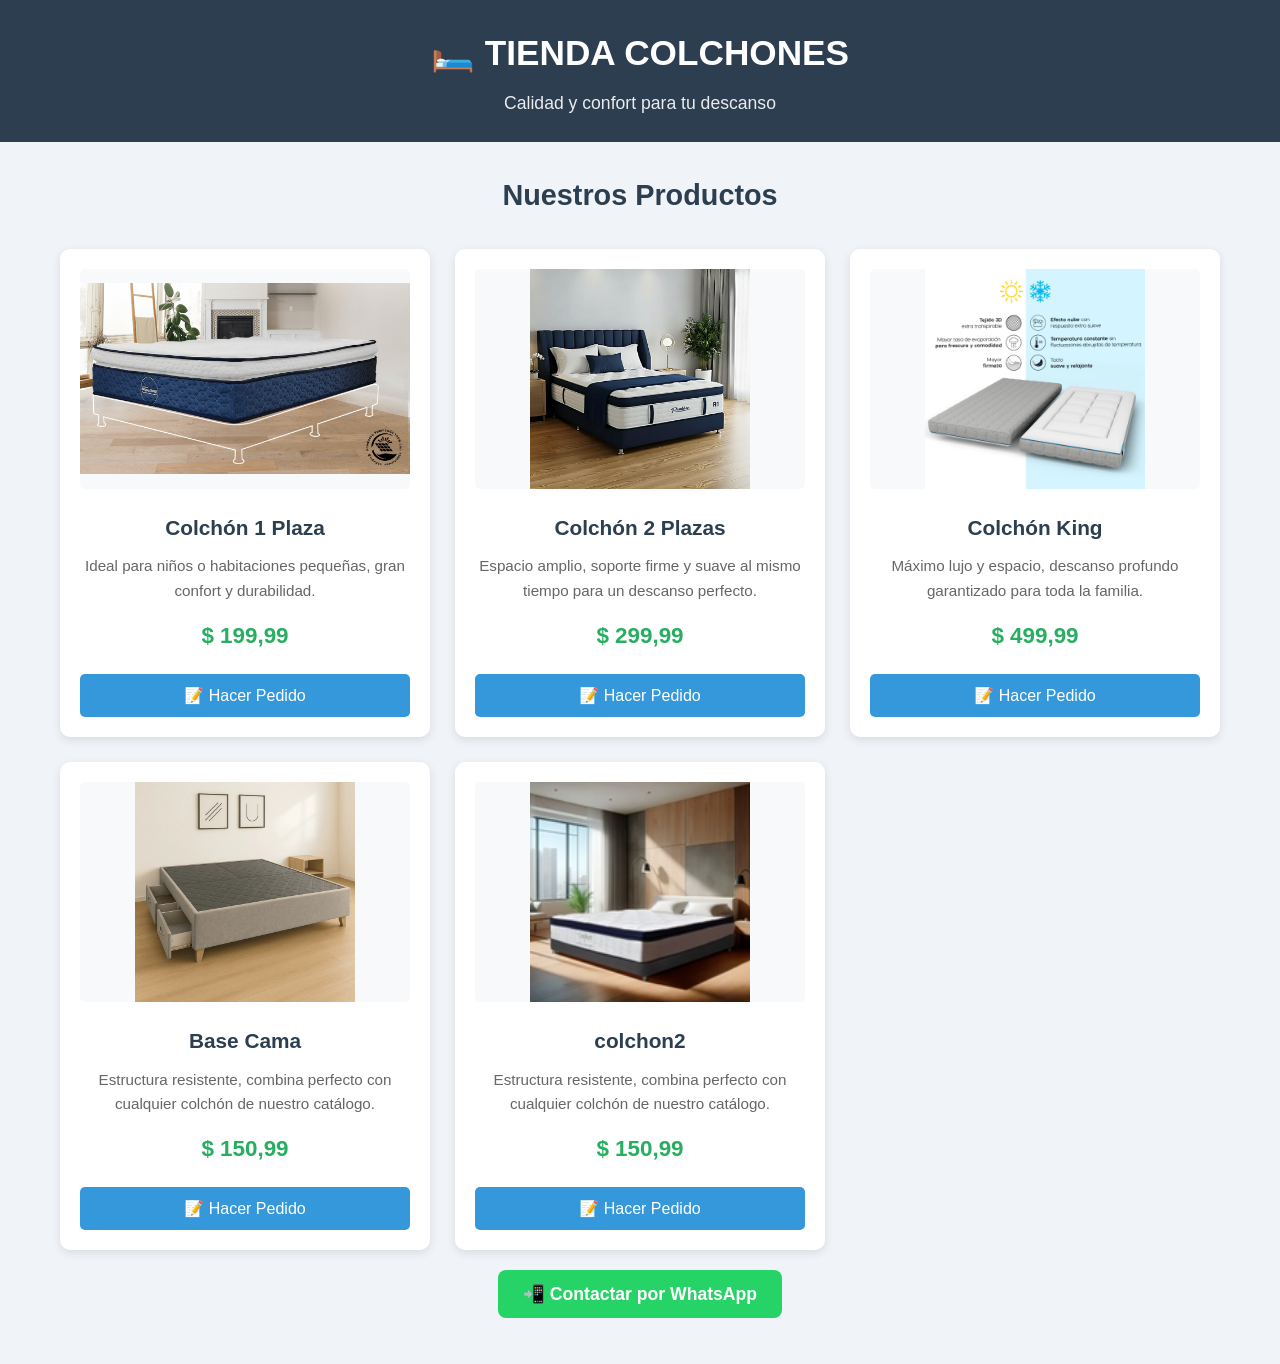
<file: index.html>
<!DOCTYPE html>
<html lang="es">
<head>
    <meta charset="UTF-8">
    <meta name="viewport" content="width=device-width, initial-scale=1.0">
    <title>Tienda Colchones - Los Mejores Precios</title>

    
    <link rel="stylesheet" href="style.css">
</head>
<body>
    <header>
        <h1>🛏️ TIENDA COLCHONES</h1>
        <p>Calidad y confort para tu descanso</p>
    </header>

    <main>
        <div class="contenedor-productos">
            <h2>Nuestros Productos</h2>
            <div id="listaProductos" class="grid-productos">
    </a>
</div>


<div style="text-align:center; margin:30px 0;">
    <a href="https://wa.me/573242600869?text=Hola,%20estoy%20interesado%20en%20un%20colchón" target="_blank" style="background-color:#25d366; color:white; padding:14px 25px; border-radius:8px; text-decoration:none; font-size:1.1rem; font-weight:bold;">
        📲 Contactar por WhatsApp
    </a>
</div>
        </main>

  <script>

const productos = [
    {
        "id": 1,
        "nombre": "Colchón 1 Plaza",
        "descripcion": "Ideal para niños o habitaciones pequeñas, gran confort y durabilidad.",
        "precio": 199.99,
        "imagen": "colchon4.jpg"
    },
    {
        "id": 2,
        "nombre": "Colchón 2 Plazas",
        "descripcion": "Espacio amplio, soporte firme y suave al mismo tiempo para un descanso perfecto.",
        "precio": 299.99,
        "imagen": "colchon2.jpg"
    },
    {
        "id": 3,
        "nombre": "Colchón King",
        "descripcion": "Máximo lujo y espacio, descanso profundo garantizado para toda la familia.",
        "precio": 499.99,
        "imagen": "colchon9.jpg"
    },
    {
        "id": 4,
        "nombre": "Base Cama",
        "descripcion": "Estructura resistente, combina perfecto con cualquier colchón de nuestro catálogo.",
        "precio": 150.99,
        "imagen": "colchon5.jpg"
    },

    {
         "id": 5,
        "nombre": "colchon2",
        "descripcion": "Estructura resistente, combina perfecto con cualquier colchón de nuestro catálogo.",
        "precio": 150.99,
        "imagen": "colchon7.jpg"

    }
];
</script>

</a>
   
    <script src="script.js"></script>
    <br>
    
</html>
</a>
</file>
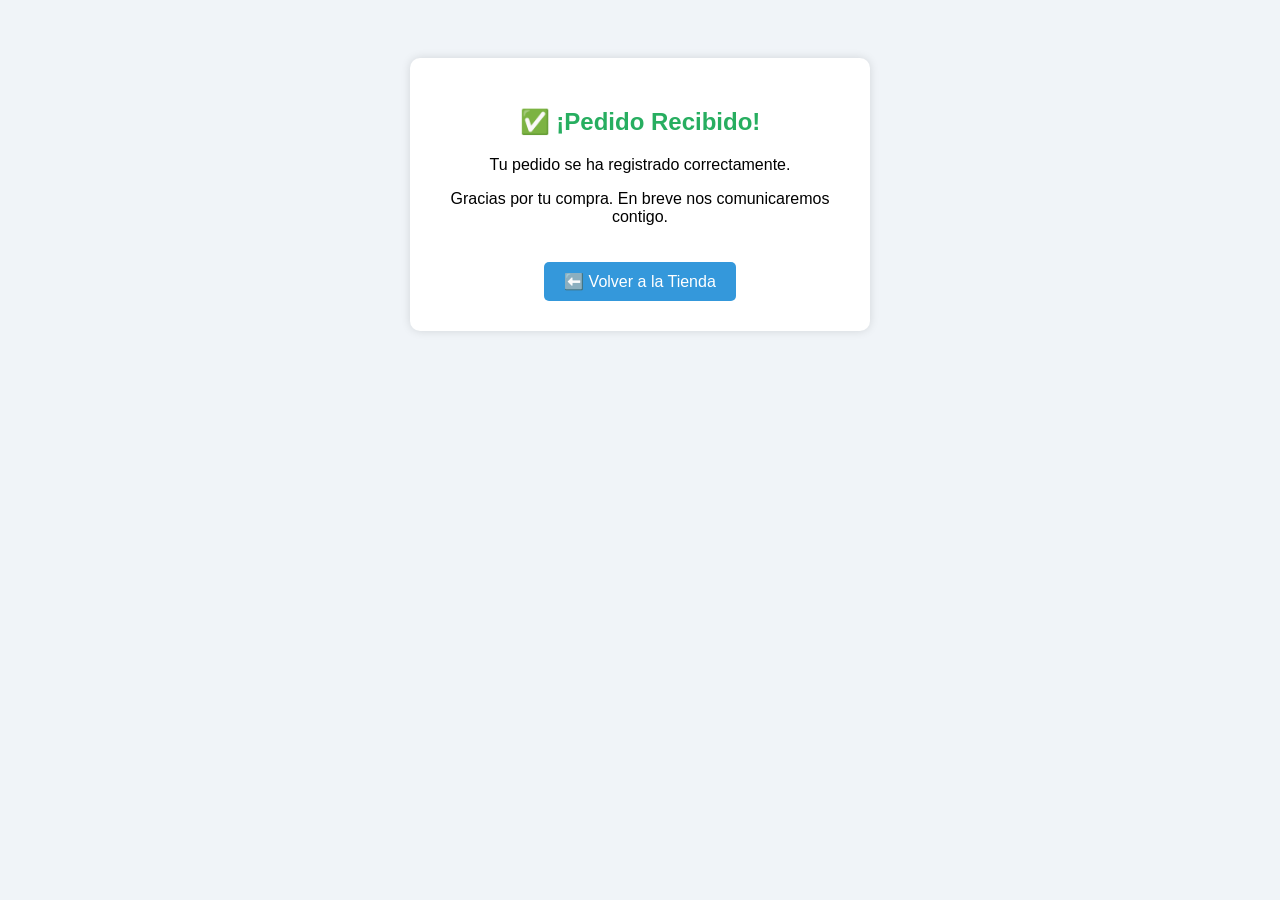
<file: procesar_pedido.html>
<!DOCTYPE html>
<html lang="es">
<head>
    <meta charset="UTF-8">
    <title>Procesando Pedido</title>
    <style>
        body { font-family: Arial; text-align: center; padding: 50px; background: #f0f4f8; }
        .mensaje { background: white; padding: 30px; border-radius: 10px; box-shadow: 0 0 10px #00000020; max-width: 400px; margin: auto; }
        .exito { color: #27ae60; }
        .error { color: #e74c3c; }
        a { display: inline-block; margin-top: 20px; text-decoration: none; background: #3498db; color: white; padding: 10px 20px; border-radius: 5px; }
    </style>
</head>
<body>

<div class="mensaje">
    <h2 class="exito">✅ ¡Pedido Recibido!</h2>
    <p>Tu pedido se ha registrado correctamente.</p>
    <p>Gracias por tu compra. En breve nos comunicaremos contigo.</p>
    <a href="index.html">⬅️ Volver a la Tienda</a>
</div>
</body>
</html>
</file>
<file: style.css>
* {
    margin: 0;
    padding: 0;
    box-sizing: border-box;
    font-family: 'Arial', sans-serif;
}

body {
    background-color: #f0f4f8;
    line-height: 1.6;
}

/* Encabezado */
header {
    background-color: #2c3e50;
    color: white;
    text-align: center;
    padding: 25px;
    margin-bottom: 30px;
}

header h1 {
    font-size: 2.2rem;
    margin-bottom: 8px;
}

header p {
    font-size: 1.1rem;
    opacity: 0.9;
}

/* Contenedor principal */
.contenedor-productos {
    max-width: 1200px;
    margin: 0 auto;
    padding: 0 20px;
}

.contenedor-productos h2 {
    text-align: center;
    color: #2c3e50;
    margin-bottom: 30px;
    font-size: 1.8rem;
}

/* Grid de productos */
.grid-productos {
    display: grid;
    grid-template-columns: repeat(auto-fit, minmax(280px, 1fr));
    gap: 25px;
}

/* Tarjeta de producto */
.producto {
    background-color: white;
    border-radius: 10px;
    padding: 20px;
    box-shadow: 0 3px 10px rgba(0,0,0,0.1);
    text-align: center;
    transition: transform 0.3s ease;
}

.producto:hover {
    transform: translateY(-5px);
}

.producto img {
    width: 100%;
    height: 220px;
    object-fit: contain;
    margin-bottom: 15px;
    background-color: #f8f9fa;
    border-radius: 5px;
}

.producto h3 {
    color: #2c3e50;
    margin-bottom: 10px;
    font-size: 1.3rem;
}

.producto p {
    color: #666;
    margin-bottom: 15px;
    font-size: 0.95rem;
}

.precio {
    font-size: 1.4rem;
    font-weight: bold;
    color: #27ae60;
    margin-bottom: 20px;
}

/* Botón de pedido */
.boton-pedir {
    background-color: #3498db;
    color: white;
    border: none;
    padding: 12px 25px;
    border-radius: 5px;
    cursor: pointer;
    font-size: 1rem;
    transition: background-color 0.3s ease;
    width: 100%;
}

.boton-pedir:hover {
    background-color: #2980b9;
}

/* Mensaje de carga */
.cargando {
    text-align: center;
    color: #666;
    font-size: 1.2rem;
    grid-column: 1 / -1;
}
</file>
